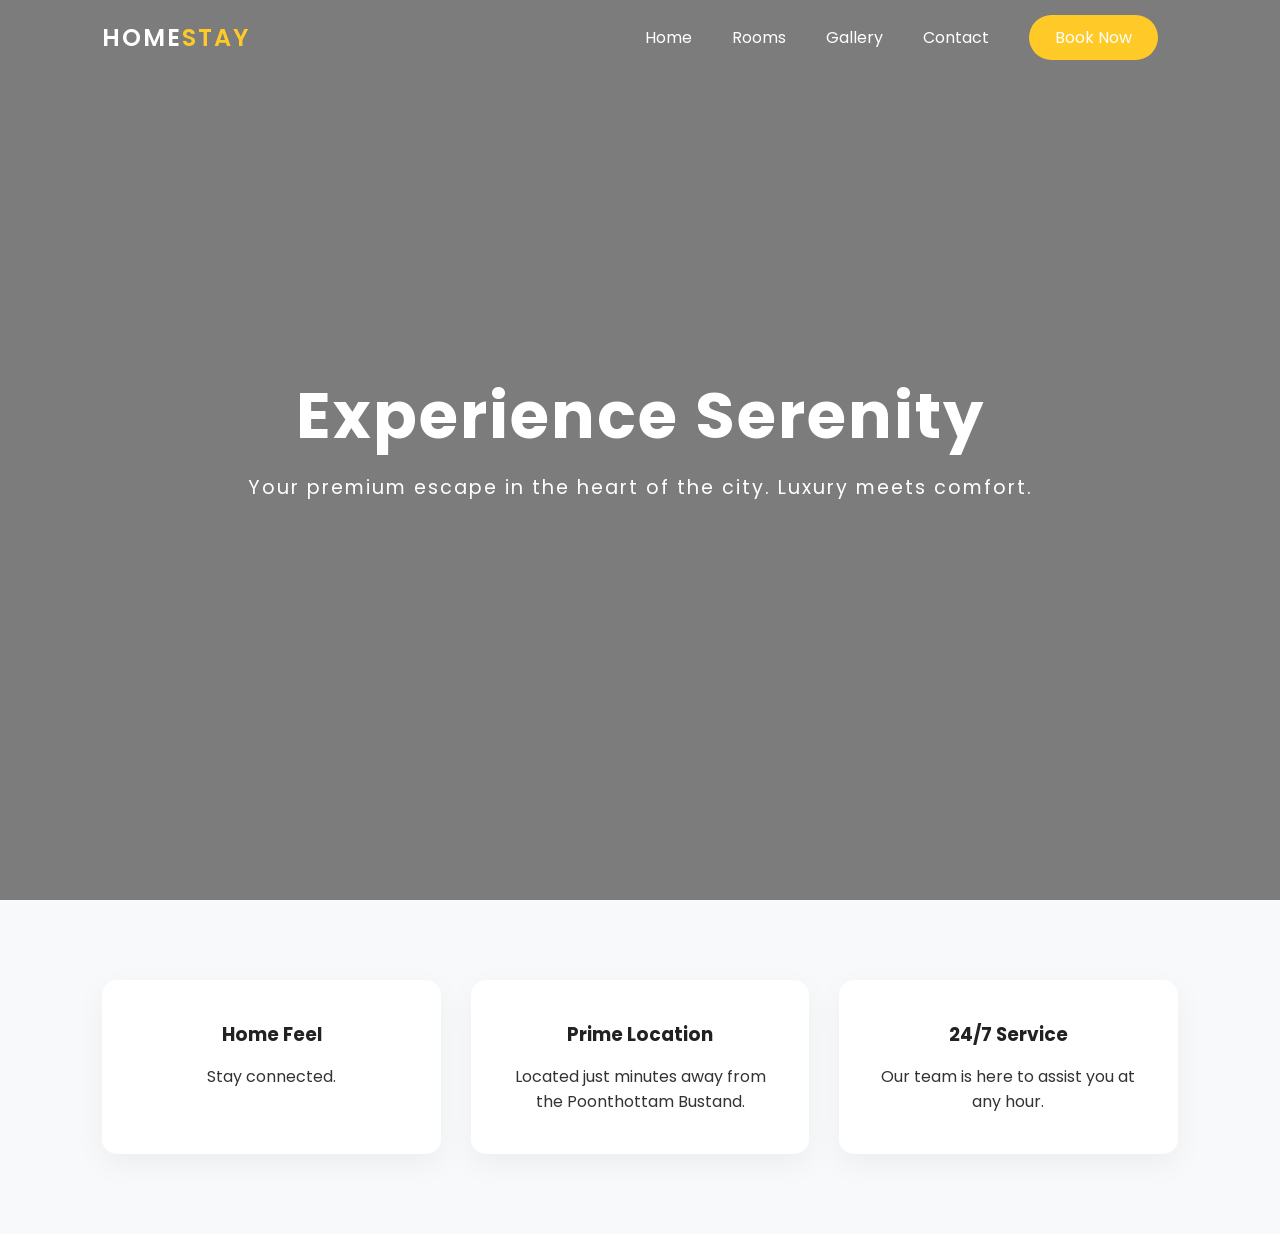
<file: index.html>
<!DOCTYPE html>
<html lang="en">
<head>
    <meta charset="UTF-8">
    <meta name="viewport" content="width=device-width, initial-scale=1.0">
    <title>Senthil Kumar| Guest House</title>
    <link rel="stylesheet" href="./index.css">
    <link href="https://fonts.googleapis.com/css2?family=Poppins:wght@300;400;600&display=swap" rel="stylesheet">
</head>
<body>

    <header>
        <nav class="navbar">
            <div class="logo">HOME<span>STAY</span></div>

            <div class="menu-toggle" id="mobile-menu">
            <span class="bar"></span>
            <span class="bar"></span>
            <span class="bar"></span>
        </div>
        
            <ul class="nav-links">
                <li><a href="./index.html">Home</a></li>
                <li><a href="./rooms.html">Rooms</a></li>
                <li><a href="./gallary.html">Gallery</a></li>
                <li><a href="./contact.html">Contact</a></li>
                <li><a href="tel:+919123580139" class="btn-book">Book Now</a></li>
            </ul>
         
        </nav>
        
    </header>



    <section class="hero">
        <div class="hero-content">
            <h1>Experience Serenity</h1>
            <p>Your premium escape in the heart of the city. Luxury meets comfort.</p>
            
        </div>
    </section>

    <section class="features">
        <div class="container">
            <div class="feature-card">
                <h3>Home Feel</h3>
                <p>Stay connected.</p>
            </div>
            <div class="feature-card">
                <h3>Prime Location</h3>
                <p>Located just minutes away from the Poonthottam Bustand.</p>
            </div>
            <div class="feature-card">
                <h3>24/7 Service</h3>
                <p>Our team is here to assist you at any hour.</p>
            </div>
        </div>
    </section>

    <script src="index.js"></script>

</body>
</html>
</file>
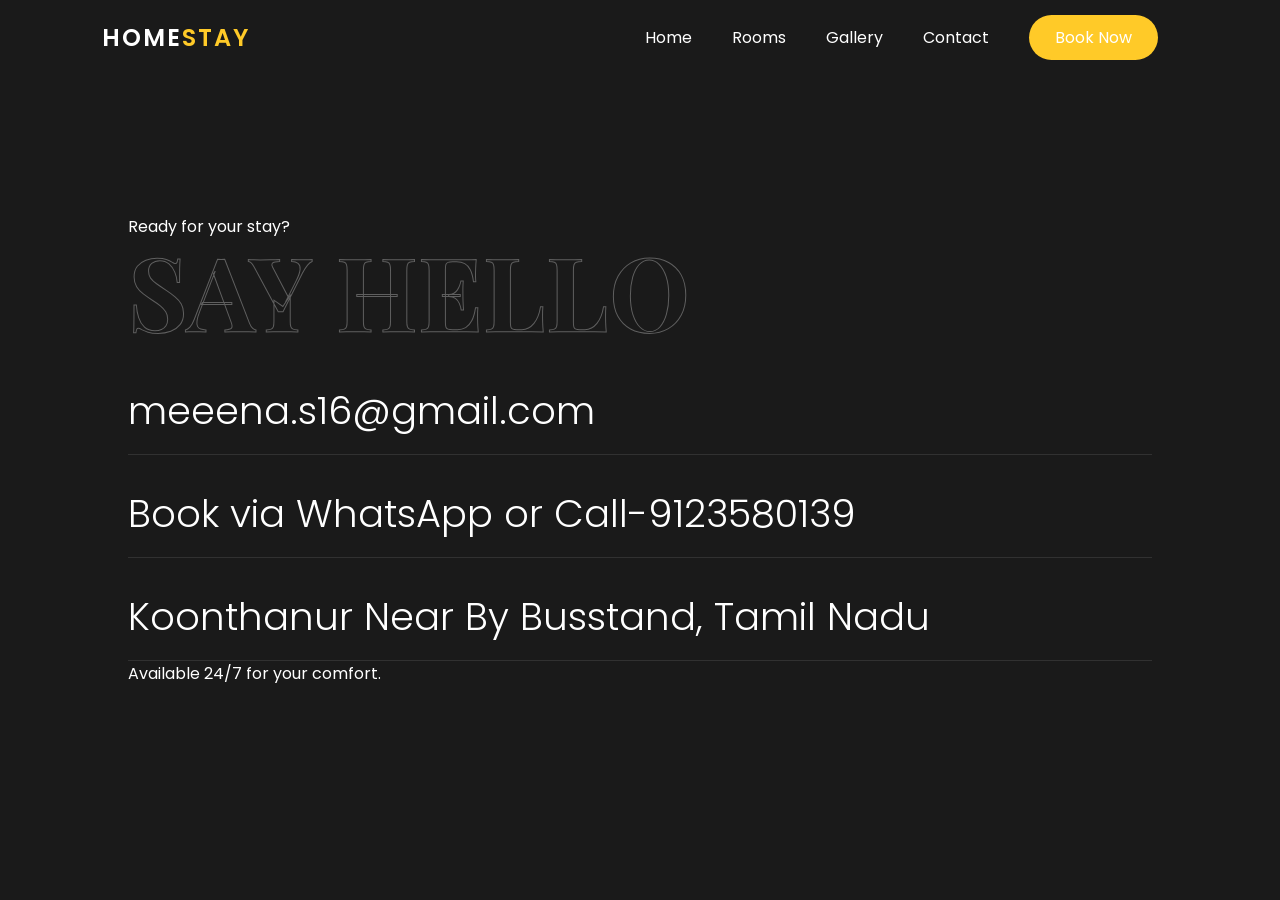
<file: contact.html>
<!DOCTYPE html>
<html lang="en">
<head>
    <meta charset="UTF-8">
    <meta name="viewport" content="width=device-width, initial-scale=1.0">
    <title>Reach Out | Home Stay</title>
    <link rel="stylesheet" href="./index.css">
    <link rel="stylesheet" href="contact.css">
    <link href="https://fonts.googleapis.com/css2?family=Playfair+Display:wght@700&family=Poppins:wght@300;400&display=swap" rel="stylesheet">
</head>
<body>
    <header>
        <nav class="navbar">
            <div class="logo">HOME<span>STAY</span></div>
            <div class="menu-toggle" id="mobile-menu">
            <span class="bar"></span>
            <span class="bar"></span>
            <span class="bar"></span>
        </div>
        
            <ul class="nav-links">
                <li><a href="./index.html">Home</a></li>
                <li><a href="./rooms.html">Rooms</a></li>
                <li><a href="./gallary.html">Gallery</a></li>
                <li><a href="./contact.html">Contact</a></li>
                 <li><a href="tel:+919123580139" class="btn-book">Book Now</a></li>
            </ul>
         
        </nav>
    </header>
    

    <div class="contact-scene">
        <div class="contact-header">
            <p>Ready for your stay?</p>
            <h1>SAY HELLO</h1>
        </div>

        <nav class="contact-links">
            <div class="link-item">
                <a href="mailto:hello@azurestay.com" data-text="Email Us">meeena.s16@gmail.com</a>
                <div class="hover-reveal"><img src="./WhatsApp Image 2026-03-27 at 7.52.58 PM (1).jpeg"></div>
            </div>
            
            <div class="link-item">
                <a href="#" data-text="WhatsApp">Book via WhatsApp or Call-9123580139</a>
                <div class="hover-reveal"><img src="./side.jpeg"></div>
            </div>

            <div class="link-item">
                <a href="#" data-text="Location">Koonthanur Near By Busstand, Tamil Nadu</a>
                <div class="hover-reveal"><img src="./full.jpeg"></div>
            </div>
        </nav>

        <div class="footer-note">
            <p>Available 24/7 for your comfort.</p>
        </div>
    </div>
<script src="./index.js"></script>
</body>
</html>
</file>
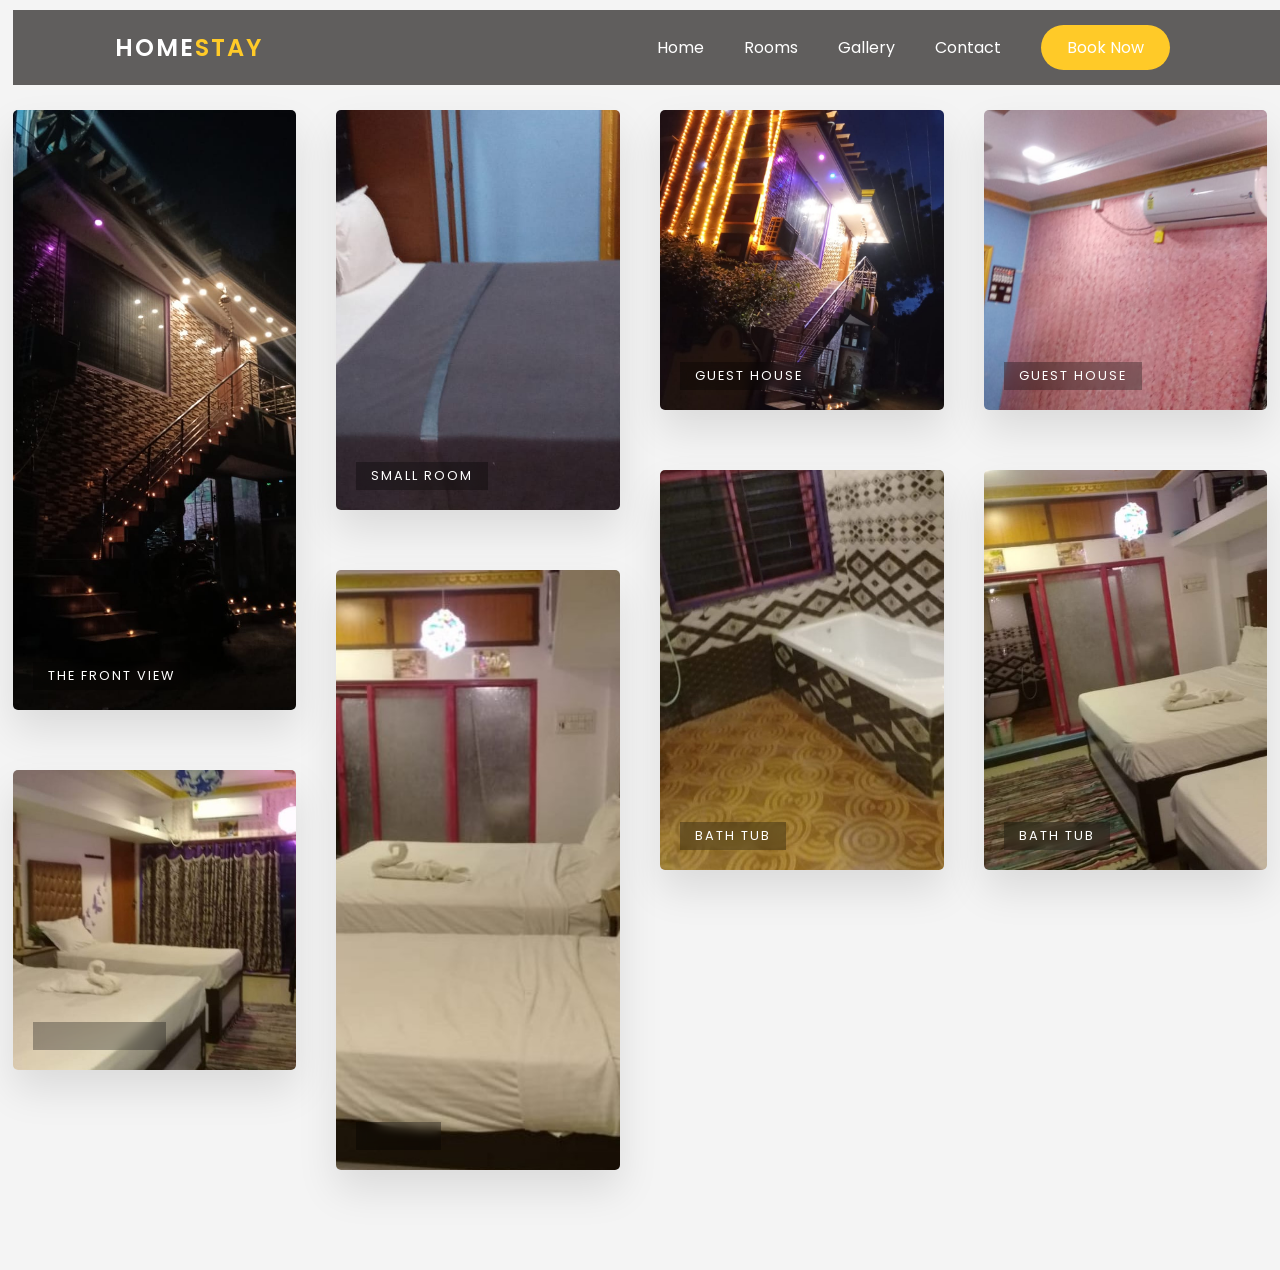
<file: gallary.html>
<!DOCTYPE html>
<html lang="en">
<head>
    <meta charset="UTF-8">
    <meta name="viewport" content="width=device-width, initial-scale=1.0">
    <title>Gallery | Home Stay</title>
    <link rel="stylesheet" href="./index.css">
    <link rel="stylesheet" href="./gallary.css">
    <link href="https://fonts.googleapis.com/css2?family=Poppins:wght@300;400;600&display=swap" rel="stylesheet">
</head>
<body>
    <header>
        <nav class="navbar nav2">
            <div class="logo">HOME<span>STAY</span></div>
            <div class="menu-toggle" id="mobile-menu">
            <span class="bar"></span>
            <span class="bar"></span>
            <span class="bar"></span>
        </div>
        
            <ul class="nav-links">
                <li><a href="./index.html">Home</a></li>
                <li><a href="./rooms.html">Rooms</a></li>
                <li><a href="./gallary.html">Gallery</a></li>
                <li><a href="./contact.html">Contact</a></li>
                 <li><a href="tel:+919123580139" class="btn-book">Book Now</a></li>
            </ul>
          
        </nav>
    </header>
    
    <section class="parallax-gallery">
        <div class="gallery-column">
            <div class="img-box large" data-speed="0.1">
                <img src="./front.jpeg">
                <span>The Front View</span>
            </div>
            <div class="img-box small" data-speed="0.3">
                <img src="./big room.jpeg">
                <span>Deluxe Suite</span>
            </div>
        </div>

        <div class="gallery-column">
            <div class="img-box medium" data-speed="0.2">
                <img src="./small.jpeg">
                <span>Small Room</span>
            </div>
            <div class="img-box large" data-speed="0.15">
                <img src="./WhatsApp Image 2026-03-27 at 7.52.58 PM (1).jpeg">
                <span>Deluxe</span>
            </div>
        </div>

        <div class="gallery-column">
            <div class="img-box small" data-speed="0.4">
                <img src="./side.jpeg">
                <span>Guest House</span>
            </div>
            <div class="img-box medium" data-speed="0.25">
                <img src="./bath.jpeg">
                <span>Bath Tub</span>
            </div>
        </div>

        <div class="gallery-column">
            <div class="img-box small" data-speed="0.4">
                <img src="./small-room-wall.jpeg">
                <span>Guest House</span>
            </div>
            <div class="img-box medium" data-speed="0.25">
                <img src="./full.jpeg">
                <span>Bath Tub</span>
            </div>
        </div>
    </section>

<script src="./index.js"></script>

</body>
</html>
</file>
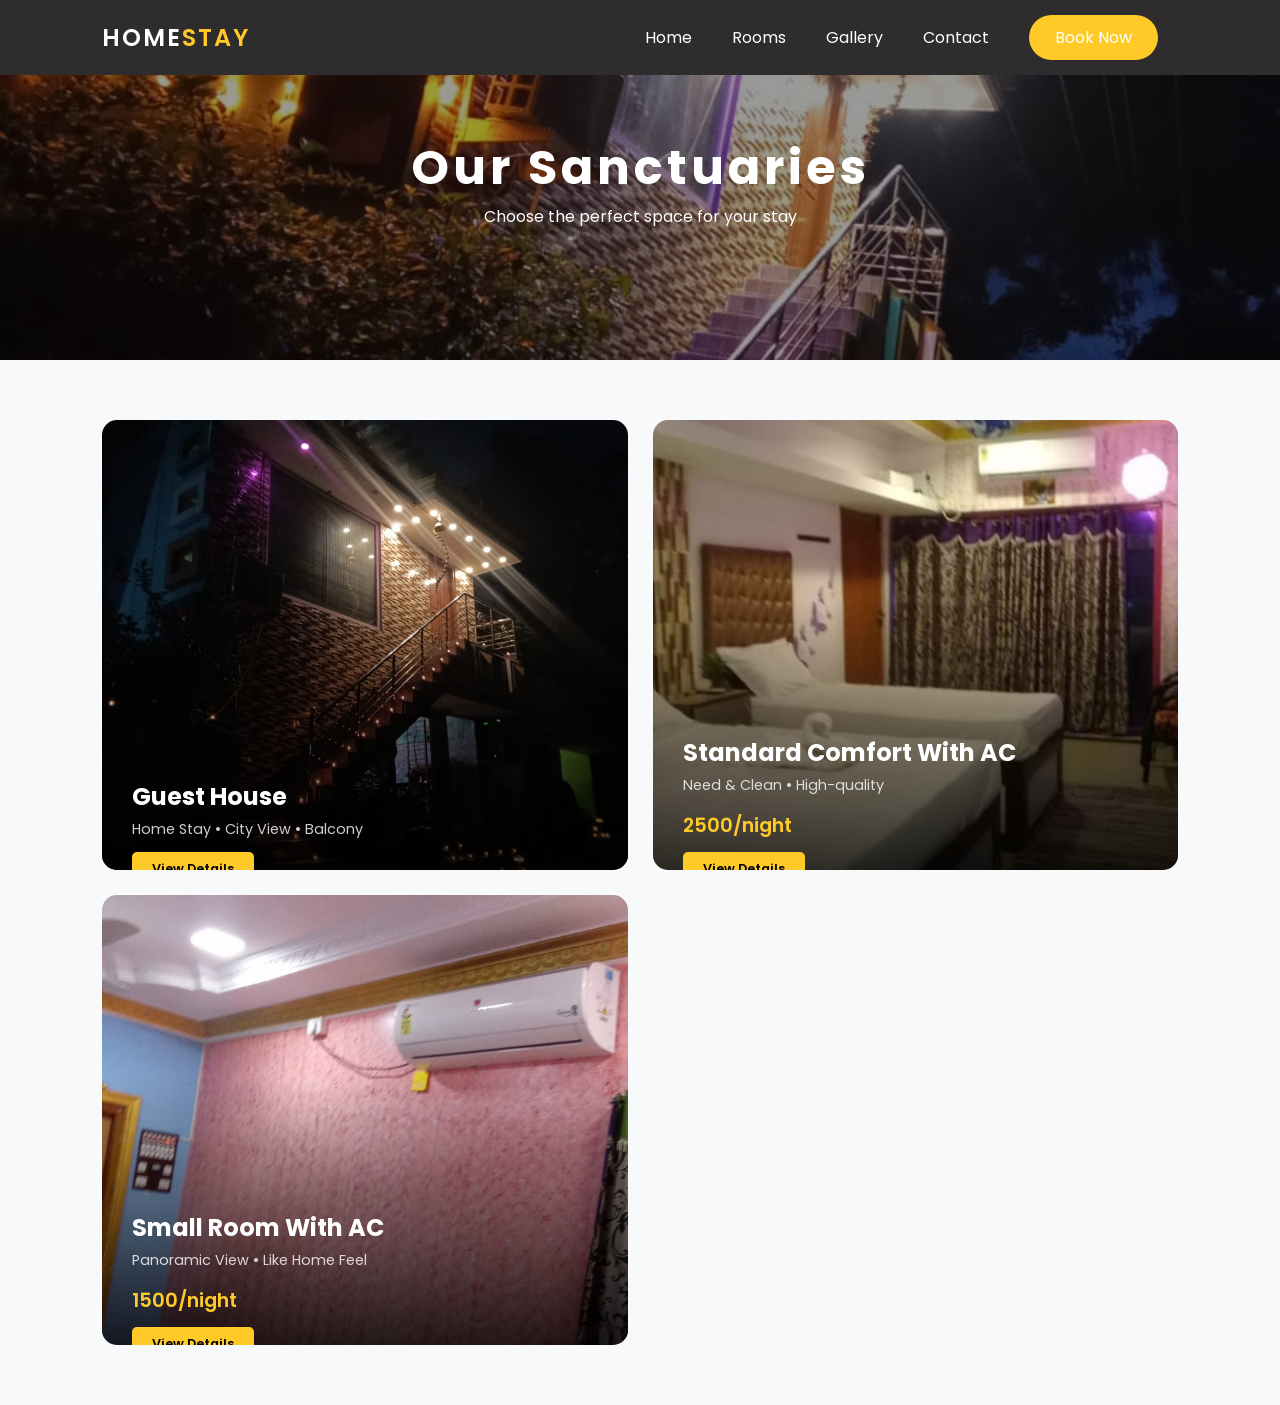
<file: rooms.html>
<!DOCTYPE html>
<html lang="en">
<head>
    <meta charset="UTF-8">
    <meta name="viewport" content="width=device-width, initial-scale=1.0">
    <title>Our Rooms | Home Stay</title>
    <link rel="stylesheet" href="rooms.css">
    <link rel="stylesheet" href="./index.css">
    <link href="https://fonts.googleapis.com/css2?family=Poppins:wght@300;400;600&display=swap" rel="stylesheet">
</head>
<body>
    <header>
        <nav class="navbar nav">
            <div class="logo">HOME<span>STAY</span></div>
            <div class="menu-toggle" id="mobile-menu">
            <span class="bar"></span>
            <span class="bar"></span>
            <span class="bar"></span>
        </div>
        
            <ul class="nav-links">
                <li><a href="./index.html">Home</a></li>
                <li><a href="./rooms.html">Rooms</a></li>
                <li><a href="./gallary.html">Gallery</a></li>
                <li><a href="./contact.html">Contact</a></li>
                 <li><a href="tel:+919123580139" class="btn-book">Book Now</a></li>
            </ul>
          
        </nav>
    </header>
    

    <section class="rooms-header">
        <h1>Our Sanctuaries</h1>
        <p>Choose the perfect space for your stay</p>
    </section>

    <main class="rooms-container">
        <div class="room-card" data-category="luxury">
            <div class="room-image">
                <img src="./front.jpeg" alt="Deluxe Room">
                <div class="room-overlay">
                    <div class="room-details">
                        <h3>Guest House</h3>
                        <p>Home Stay • City View • Balcony</p>
                        <a href="#" class="btn-view">View Details</a>
                    </div>
                </div>
            </div>
        </div>

        <div class="room-card" data-category="standard">
            <div class="room-image">
                <img src="./big room.jpeg" alt="Standard Room">
                <div class="room-overlay">
                    <div class="room-details">
                        <h3>Standard Comfort With AC</h3>
                        <p>Need & Clean • High-quality</p>
                        <span class="price">2500/night</span>
                        <a href="#" class="btn-view">View Details</a>
                    </div>
                </div>
            </div>
        </div>

        <div class="room-card" data-category="luxury">
            <div class="room-image">
                <img src="./small-room-wall.jpeg" alt="Penthouse">
                <div class="room-overlay">
                    <div class="room-details">
                        <h3>Small Room With AC</h3>
                        <p>Panoramic View • Like Home Feel</p>
                        <span class="price">1500/night</span>
                        <a href="#" class="btn-view">View Details</a>
                    </div>
                </div>
            </div>
        </div>
    </main>
    <script src="./index.js"></script>

</body>
</html>
</file>
<file: index.css>
* {
    margin: 0;
    padding: 0;
    box-sizing: border-box;
    font-family: 'Poppins', sans-serif;
}

body {
    background-color: #f8f9fa;
    color: #333;
}

/* Navbar */
.navbar {
    display: flex;
    justify-content: space-between;
    align-items: center;
    padding: 20px 8%;
    position: absolute;
    width: 100%;
    z-index: 10;
}

.logo {
    font-size: 24px;
    font-weight: 600;
    color: #fff;
    letter-spacing: 2px;
}

.logo span { color: #ffca28; }

.nav-links {
    list-style: none;
    display: flex;
}

.nav-links li { margin: 0 20px; }

.nav-links a {
    text-decoration: none;
    color: #fff;
    font-weight: 400;
    transition: 0.3s;
}

.nav-links a:hover { color: #ffca28; }

.btn-book {
    background: #ffca28;
    padding: 10px 25px;
    border-radius: 30px;
    text-decoration: none;
    color: #000;
    font-weight: 600;
}

/* Hero Section */
.hero {
    height: 100vh;
    background: linear-gradient(rgba(0,0,0,0.5), rgba(0,0,0,0.5)), 
                url('https://images.unsplash.com/photo-1566073771259-6a8506099945?auto=format&fit=crop&w=1350&q=80');
    background-size: cover;
    background-position: center;
    display: flex;
    align-items: center;
    justify-content: center;
    text-align: center;
    color: #fff;
}

.hero-content h1 {
    font-size: 4rem;
    margin-bottom: 10px;
}

.hero-content p {
    font-size: 1.2rem;
    margin-bottom: 30px;
}

/* Glassmorphism Search Bar */
.search-bar {
    background: rgba(255, 255, 255, 0.15);
    backdrop-filter: blur(10px);
    padding: 20px;
    border-radius: 50px;
    display: inline-flex;
    gap: 15px;
    border: 1px solid rgba(255, 255, 255, 0.2);
}

.search-bar input {
    padding: 12px 20px;
    border-radius: 25px;
    border: none;
    outline: none;
}

.search-bar button {
    padding: 12px 25px;
    background: #ffca28;
    border: none;
    border-radius: 25px;
    cursor: pointer;
    font-weight: 600;
}

/* Features Section */
.features {
    padding: 80px 8%;
    display: flex;
    justify-content: center;
}

.container {
    display: grid;
    grid-template-columns: repeat(auto-fit, minmax(250px, 1fr));
    gap: 30px;
    width: 100%;
}

.feature-card {
    background: #fff;
    padding: 40px;
    border-radius: 15px;
    box-shadow: 0 10px 30px rgba(0,0,0,0.05);
    transition: transform 0.3s;
    text-align: center;
}

.feature-card:hover {
    transform: translateY(-10px);
}

.feature-card h3 {
    margin-bottom: 15px;
    color: #222;
}


/* 1. Liquid Expansion Reveal for Hero */
.hero {
    mask-image: radial-gradient(circle, black 100%, transparent 100%);
    mask-size: 0% 0%;
    mask-repeat: no-repeat;
    mask-position: center;
    animation: liquidGrow 12s cubic-bezier(0.19, 1, 0.22, 1) forwards;
}

@keyframes liquidGrow {
    0% { mask-size: 0% 0%; }
    100% { mask-size: 300% 300%; } /* Expands from center outwards */
}

/* 2. Soft "Mist" Text Reveal */
.hero-content h1 {
    letter-spacing: 15px;
    opacity: 0;
    filter: blur(10px);
    animation: mistClear 1.5s ease-out forwards 0.8s;
}

.hero-content p {
    opacity: 0;
    transform: translateY(15px);
    animation: mistClear 1.5s ease-out forwards 1.2s;
}

@keyframes mistClear {
    to {
        letter-spacing: 2px;
        opacity: 1;
        filter: blur(0);
        transform: translateY(0);
    }
}

/* 3. Floating Glass Cards (Subtle Tilt) */
.feature-card {
    opacity: 0;
    transition: all 1s cubic-bezier(0.4, 0, 0.2, 1);
    transform: scale(0.9) translateY(40px);
}

.feature-card.active {
    opacity: 1;
    transform: scale(1) translateY(0);
}

/* 4. Interactive Magnetic Button */
.btn-book {
    transition: all 0.4s ease;
    border: 1px solid rgba(255, 255, 255, 0);
}

.btn-book:hover {
    background: transparent;
    color: #ffca28;
    border: 1px solid #ffca28;
    box-shadow: 0 0 20px rgba(255, 202, 40, 0.2);
}






/* ======================================================
   1. TABLET VIEW (769px to 1024px) 
   ====================================================== */
@media (max-width: 1024px) {
    .container {
        /* Shows 2 columns for features instead of 3 */
        grid-template-columns: repeat(2, 1fr); 
        gap: 20px;
        padding: 40px;
    }

    .hero-content h1 {
        font-size: 3rem;
    }
}

/* ======================================================
   2. MOBILE VIEW (Below 768px)
   ====================================================== */
@media (max-width: 768px) {
    
    /* Navbar Layout */
    .navbar {
        padding: 15px 25px;
        display: flex;
        justify-content: space-between;
        align-items: center;
    }

    .menu-toggle {
        display: block; /* Show hamburger */
        z-index: 101;
    }

    /* Toggle Menu Styling (Slide-in Sidebar) */
    .nav-links {
        position: fixed;
        top: 0;
        right: -100%; /* Hidden */
        width: 75%;
        height: 100vh;
        background: rgba(0, 0, 0, 0.98);
        backdrop-filter: blur(10px);
        display: flex;
        flex-direction: column; /* Stacks links one by one */
        justify-content: center;
        align-items: center;
        transition: 0.5s ease-in-out;
        z-index: 100;
    }

    .nav-links.active {
        right: 0; /* Slides in */
    }

    .nav-links li {
        margin: 20px 0;
        width: 100%;
        text-align: center;
    }

    .nav-links li a {
        font-size: 1.3rem;
        color: white;
    }

    /* Book Now Button - One by one inside the menu */
    .btn-book {
        display: inline-block;
        background-color: #007bff;
        padding: 12px 35px;
        border-radius: 30px;
        margin-top: 10px;
        transition: 0.3s;
    }

    /* Hero Section Adjustments */
    .hero {
        height: 100vh;
        padding: 0 20px;
    }

    .hero-content h1 {
        font-size: 2.2rem;
    }

    /* Features Grid - Stacked 1 by 1 */
    .container {
        grid-template-columns: 1fr;
        padding: 40px 20px;
    }

    .feature-card {
        margin-bottom: 15px;
    }
}

/* Desktop - Hide it */
.menu-toggle {
    display: none;
}

/* Mobile (max-width: 768px) - Show it */
@media (max-width: 768px) {
    .menu-toggle {
        display: block; /* This makes it visible on phones */
        cursor: pointer;
        z-index: 1000; /* Ensures it sits on top of everything */
    }

    .menu-toggle .bar {
        width: 25px;
        height: 3px;
        background-color: white; /* Make sure this color contrasts with your header! */
        margin: 5px 0;
        display: block;
    }
}
</file>
<file: contact.css>
* {
    margin: 0;
    padding: 0;
    box-sizing: border-box;
}

body {
    background: #1a1a1a;
    color: #fff;
    font-family: 'Poppins', sans-serif;
    overflow: hidden;
}

.contact-scene {
    height: 100vh;
    display: flex;
    flex-direction: column;
    justify-content: center;
    padding: 0 10%;
}

.contact-header h1 {
    font-family: 'Playfair Display', serif;
    font-size: 8vw;
    line-height: 1;
    margin-bottom: 40px;
    color: transparent;
    -webkit-text-stroke: 1px rgba(255,255,255,0.3);
}

.contact-links {
    display: flex;
    flex-direction: column;
    gap: 30px;
}

.link-item {
    position: relative;
    border-bottom: 1px solid rgba(255,255,255,0.1);
    padding-bottom: 15px;
}

.link-item a {
    text-decoration: none;
    color: #fff;
    font-size: 3vw;
    font-weight: 300;
    transition: all 0.5s ease;
    display: inline-block;
}

/* The Secret Image Reveal */
.hover-reveal {
    position: fixed;
    width: 250px;
    height: 350px;
    top: 50%;
    left: 60%;
    transform: translate(-50%, -50%) scale(0);
    pointer-events: none;
    overflow: hidden;
    z-index: -1;
    transition: transform 0.6s cubic-bezier(0.23, 1, 0.32, 1);
    border-radius: 15px;
}

.hover-reveal img {
    width: 100%;
    height: 100%;
    object-fit: cover;
}

/* Hover States */
.link-item:hover a {
    padding-left: 30px;
    color: #ffca28;
}

.link-item:hover .hover-reveal {
    transform: translate(-50%, -50%) scale(1) rotate(5deg);
}

.contact-header:hover h1 {
    color: #fff;
    -webkit-text-stroke: 0px;
}



/* --- Tablet & Mobile Responsiveness --- */

/* Tablet View (below 1024px) */
@media (max-width: 1024px) {
    .contact-scene {
        padding: 0 5%;
    }

    .contact-header h1 {
        font-size: 10vw; /* Scales text for tablets */
    }

    .link-item a {
        font-size: 5vw; /* Slightly larger for easier tapping */
    }

    .hover-reveal {
        width: 200px;
        height: 280px;
    }
}

/* Mobile View (below 768px) */
@media (max-width: 768px) {
    body {
        overflow-y: auto; /* Allow scrolling on mobile if links overflow */
    }

    .contact-scene {
        height: auto;
        padding: 100px 20px; /* Space for fixed navbar */
        display: block;
    }

    .contact-header h1 {
        font-size: 3.5rem;
        -webkit-text-stroke: 1px rgba(255,255,255,0.5);
        margin-bottom: 20px;
    }

    .contact-links {
        gap: 20px;
        margin-top: 40px;
    }

    .link-item a {
        font-size: 1.2rem; /* Fixed readable size for mobile */
        word-break: break-all; /* Prevents long emails from breaking layout */
        line-height: 1.4;
    }

    /* Disable Hover Reveal on Mobile */
    /* Since phones have no mouse, we hide the reveal to keep it clean */
    .hover-reveal {
        display: none;
    }

    .link-item:hover a {
        padding-left: 10px;
        color: #ffca28;
    }

    .footer-note {
        margin-top: 50px;
        text-align: center;
    }

    /* Navbar Mobile (Consistent with your other pages) */
    .navbar {
        padding: 15px 20px;
    }

    .nav-links {
        position: fixed;
        right: -100%;
        top: 0;
        width: 80%;
        height: 100vh;
        background: rgba(10, 10, 10, 0.98);
        flex-direction: column;
        justify-content: center;
        z-index: 100;
    }

    .nav-links.active {
        right: 0;
    }
}
</file>
<file: gallary.css>
* {
    margin: 0;
    padding: 0;
    box-sizing: border-box;
    font-family: 'Poppins', sans-serif;
}
.nav2{
    background-color: rgb(96, 94, 93);
}

body {
    background: #f4f4f4;
    padding: 10px 1% 100px 1%;
    overflow-x: hidden;
}

.parallax-gallery {
    display: flex;
    justify-content: space-between;
    gap: 40px;
    margin-top: 100px;
}

.gallery-column {
    display: flex;
    flex-direction: column;
    gap: 60px;
    width: 32%;
}

/* Different Sizing Models */
.img-box {
    position: relative;
    overflow: hidden;
    border-radius: 5px;
    box-shadow: 0 20px 40px rgba(0,0,0,0.1);
    transition: transform 0.6s cubic-bezier(0.2, 1, 0.3, 1);
}

.large { height: 600px; }
.medium { height: 400px; }
.small { height: 300px; }

.img-box img {
    width: 100%;
    height: 100%;
    object-fit: cover;
    transform: scale(1.1);
    transition: transform 1s ease;
}

.img-box span {
    position: absolute;
    bottom: 20px;
    left: 20px;
    color: #fff;
    font-size: 0.8rem;
    letter-spacing: 2px;
    text-transform: uppercase;
    background: rgba(0,0,0,0.3);
    padding: 5px 15px;
    backdrop-filter: blur(5px);
}

/* Hover Effect */
.img-box:hover {
    transform: translateY(-10px) scale(1.02);
    box-shadow: 0 30px 60px rgba(0,0,0,0.15);
}

.img-box:hover img {
    transform: scale(1);
}

/* ------------------------------------------------------------------ */

/* --- Tablet View (below 1024px) --- */
@media (max-width: 1024px) {
    .parallax-gallery {
        display: flex;
        flex-wrap: wrap; /* Allow columns to wrap */
        justify-content: center;
        gap: 20px;
        padding: 40px 5%;
    }

    .gallery-column {
        width: 45%; /* Two columns side-by-side */
    }
}

/* --- Mobile View (below 768px) --- */
@media (max-width: 768px) {
    .parallax-gallery {
        flex-direction: column; /* Stack all images in one vertical line */
        align-items: center;
        padding: 20px;
        gap: 15px;
    }

    .gallery-column {
        width: 100%; /* Full width for mobile */
    }

    .img-box {
        height: 250px !important; /* Fixed height for mobile readability */
        margin-bottom: 10px;
        /* Disable the manual JS transform for a smoother scroll */
        transform: none !important; 
    }

    .img-box img {
        transform: scale(1) !important; /* Stop the hover zoom-out on mobile */
    }

    .img-box span {
        font-size: 0.7rem;
        bottom: 10px;
        left: 10px;
    }
}
</file>
<file: rooms.css>
* {
    margin: 0;
    padding: 0;
    box-sizing: border-box;
    font-family: 'Poppins', sans-serif;
}
.nav{
    background-color: rgb(46, 44, 44);
}

body {
    background: #fdfdfd;
    color: #222;
}

/* Header Section */
.rooms-header {
    height: 40vh;
    background: linear-gradient(rgba(0,0,0,0.4), rgba(0,0,0,0.4)), 
                url('./side.jpeg');
    background-size: cover;
    background-position: center;
    display: flex;
    flex-direction: column;
    justify-content: center;
    align-items: center;
    color: white;
}

.rooms-header h1 {
    font-size: 3rem;
    letter-spacing: 4px;
    opacity: 0;
    animation: fadeInDown 1s forwards;
}

/* Rooms Grid */
.rooms-container {
    display: grid;
    grid-template-columns: repeat(auto-fit, minmax(350px, 1fr));
    gap: 25px;
    padding: 60px 8%;
}

.room-card {
    position: relative;
    overflow: hidden;
    border-radius: 15px;
    height: 450px;
    opacity: 0;
    transform: translateY(30px);
    animation: slideUp 0.8s ease forwards;
}

/* Staggering the grid entrance */
.room-card:nth-child(1) { animation-delay: 0.2s; }
.room-card:nth-child(2) { animation-delay: 0.4s; }
.room-card:nth-child(3) { animation-delay: 0.6s; }

.room-image {
    width: 100%;
    height: 100%;
}

.room-image img {
    width: 100%;
    height: 100%;
    object-fit: cover;
    transition: transform 0.6s cubic-bezier(0.25, 1, 0.5, 1);
}

/* Hover Overlay */
.room-overlay {
    position: absolute;
    inset: 0;
    background: linear-gradient(to top, rgba(0,0,0,0.8) 0%, transparent 60%);
    display: flex;
    align-items: flex-end;
    padding: 30px;
    transition: background 0.4s ease;
}

.room-details {
    color: white;
    transform: translateY(40px);
    transition: transform 0.4s ease;
}

.room-details h3 { font-size: 1.5rem; margin-bottom: 5px; }
.room-details p { font-size: 0.9rem; margin-bottom: 15px; opacity: 0.8; }
.price { display: block; font-weight: 600; font-size: 1.2rem; color: #ffca28; margin-bottom: 15px; }

.btn-view {
    padding: 8px 20px;
    background: #ffca28;
    color: #000;
    text-decoration: none;
    border-radius: 5px;
    font-size: 0.8rem;
    font-weight: 600;
}

/* Hover Interactions */
.room-card:hover .room-image img { transform: scale(1.1); }
.room-card:hover .room-details { transform: translateY(0); }
.room-card:hover .room-overlay { background: linear-gradient(to top, rgba(0,0,0,0.9) 0%, rgba(0,0,0,0.2) 100%); }

/* Keyframes */
@keyframes fadeInDown {
    from { opacity: 0; transform: translateY(-20px); }
    to { opacity: 1; transform: translateY(0); }
}

@keyframes slideUp {
    to { opacity: 1; transform: translateY(0); }
}

 

/* ------------------------------------------------------------------------------------------- */


/* --- Tablet View (below 1024px) --- */
@media (max-width: 1024px) {
    .rooms-container {
        display: grid;
        grid-template-columns: repeat(2, 1fr); /* 2 rooms per row */
        gap: 20px;
        padding: 40px 5%;
    }

    .rooms-header h1 {
        font-size: 2.8rem;
    }
}

/* --- Mobile View (below 768px) --- */
@media (max-width: 768px) {
    .rooms-header {
        padding: 60px 20px;
        text-align: center;
    }

    .rooms-header h1 {
        font-size: 2.2rem;
    }

    /* Stack cards vertically */
    .rooms-container {
        display: flex;
        flex-direction: column;
        align-items: center;
        padding: 20px;
    }

    .room-card {
        width: 100%;
        max-width: 450px;
        height: 350px; /* Adjust height for mobile screens */
        margin-bottom: 20px;
    }

    /* Ensure the overlay details are easy to read on touch */
    .room-details h3 {
        font-size: 1.5rem;
    }
    
    .room-details .price {
        font-size: 1.1rem;
    }
}
</file>
